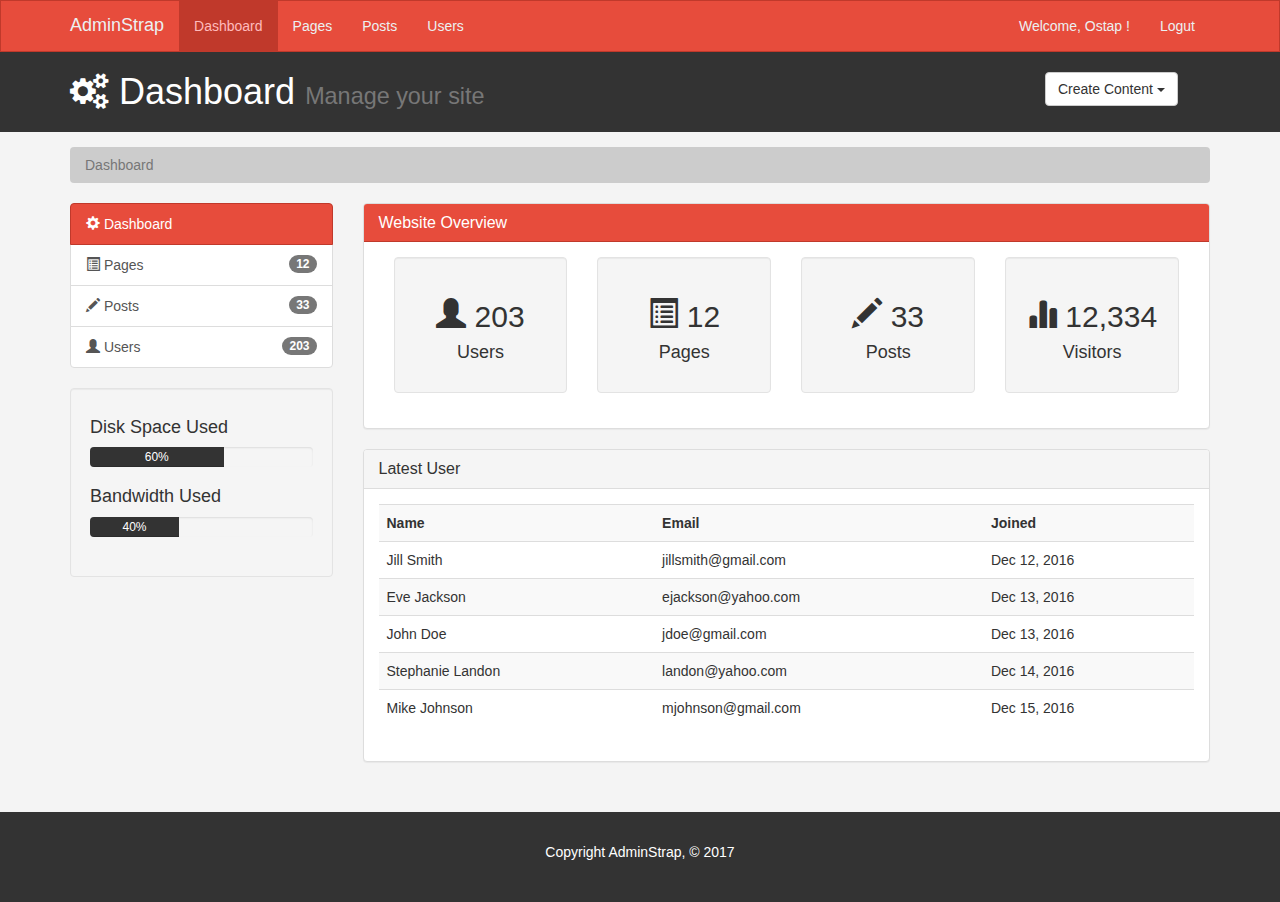
<file: index.html>
<!DOCTYPE html>
<html lang="en">

<head>
    <meta charset="UTF-8">
    <meta name="viewport" content="width=device-width, initial-scale=1.0">
    <meta http-equiv="X-UA-Compatible" content="ie=edge">
    <title>Admin Area | Dashboard</title>
    <link rel="stylesheet" href="https://maxcdn.bootstrapcdn.com/bootstrap/3.3.7/css/bootstrap.min.css" integrity="sha384-BVYiiSIFeK1dGmJRAkycuHAHRg32OmUcww7on3RYdg4Va+PmSTsz/K68vbdEjh4u" crossorigin="anonymous">
    <link rel="stylesheet" href="https://maxcdn.bootstrapcdn.com/font-awesome/4.7.0/css/font-awesome.min.css">
    <link rel="stylesheet" href="css/index.css">
</head>

<body>
    <nav class="navbar navbar-default">
        <div class="container">
            <div class="navbar-header">
                <button type="button" class="navbar-toggle collapsed" data-toggle="collapse" data-target="#navbar" aria-expanded="false" aria-controls="navbar">
              <span class="sr-only">Toggle navigation</span>
              <span class="icon-bar"></span>
              <span class="icon-bar"></span>
              <span class="icon-bar"></span>
            </button>
                <a class="navbar-brand" href="#">AdminStrap</a>
            </div>
            <div id="navbar" class="collapse navbar-collapse">
                <ul class="nav navbar-nav">
                    <li class="active"><a href="index.html">Dashboard</a></li>
                    <li><a href="pages.html">Pages</a></li>
                    <li><a href="posts.html">Posts</a></li>
                    <li><a href="users.html">Users</a></li>
                </ul>
                <ul class="nav navbar-nav navbar-right">
                    <li><a href="#">Welcome, Ostap !</a></li>
                    <li><a href="login.html">Logut</a></li>
                </ul>
            </div>
            <!--/.nav-collapse -->
        </div>
    </nav>

    <!-- Start HEADER -->
    <header id="header">
        <div class="container">
            <div class="row">
                <div class="col-md-10">
                    <h1><i class="fa fa-cogs" aria-hidden="true"></i> Dashboard <small>Manage your site</small></h1>
                </div>
                <div class="col-md-2">
                    <div class="dropdown create-content">
                        <button class="btn btn-default dropdown-toggle" type="button" id="dropdownMenu1" data-toggle="dropdown" aria-haspopup="true" aria-expanded="true">
                                  Create Content
                                  <span class="caret"></span>
                                </button>
                        <ul class="dropdown-menu" aria-labelledby="dropdownMenu1">
                            <li><a type="button" data-toggle="modal" data-target="#addPage">Add Page</a></li>
                            <li><a href="#">Add Post</a></li>
                            <li><a href="#">Add User</a></li>
                        </ul>
                    </div>

                </div>
            </div>
        </div>
    </header>
    <!-- End HEADER -->

    <!-- START BREADCRUMB -->
    <section id="breadcrumb">
        <div class="container">
            <ol class="breadcrumb">
                <li class="active">Dashboard</li>
            </ol>
        </div>
    </section>
    <!-- END BREADCRUMB -->

    <!-- START MAIN -->
    <section id="main">
        <div class="container">
            <div class="row">
                <div class="col-md-3">
                    <div class="list-group">
                        <a href="index.html" class="list-group-item active main-color-bg">
                            <span class="glyphicon glyphicon-cog" aria-hidden="true"></span> Dashboard
                        </a>
                        <a href="pages.html" class="list-group-item"><span class="glyphicon glyphicon-list-alt" aria-hidden="true"></span> Pages <span class="badge">12</span></a>
                        <a href="posts.html" class="list-group-item"><span class="glyphicon glyphicon-pencil" aria-hidden="true"></span> Posts <span class="badge">33</span></a>
                        <a href="users.html" class="list-group-item"><span class="glyphicon glyphicon-user" aria-hidden="true"></span> Users <span class="badge">203</span></a>
                    </div>

                    <div class="well">
                        <h4>Disk Space Used</h4>
                        <div class="progress">
                            <div class="progress-bar" role="progressbar" aria-valuenow="60" aria-valuemin="0" aria-valuemax="100" style="width: 60%;">
                                60%
                            </div>
                        </div>
                        <h4>Bandwidth Used </h4>
                        <div class="progress">
                            <div class="progress-bar" role="progressbar" aria-valuenow="40" aria-valuemin="0" aria-valuemax="100" style="width: 40%;">
                                40%
                            </div>
                        </div>
                    </div>
                </div>
                <div class="col-md-9">
                    <!-- Website Overview -->
                    <div class="panel panel-default">
                        <div class="panel-heading main-color-bg">
                            <h3 class="panel-title">Website Overview</h3>
                        </div>
                        <div class="panel-body">
                            <div class="col-md-3">
                                <div class="well dash-box">
                                    <h2><span class="glyphicon glyphicon-user" aria-hidden="true"></span> 203</h2>
                                    <h4>Users</h4>
                                </div>
                            </div>
                            <div class="col-md-3">
                                <div class="well dash-box">
                                    <h2><span class="glyphicon glyphicon-list-alt" aria-hidden="true"></span> 12</h2>
                                    <h4>Pages</h4>
                                </div>
                            </div>
                            <div class="col-md-3">
                                <div class="well dash-box">
                                    <h2><span class="glyphicon glyphicon-pencil" aria-hidden="true"></span> 33</h2>
                                    <h4>Posts</h4>
                                </div>
                            </div>
                            <div class="col-md-3">
                                <div class="well dash-box">
                                    <h2><span class="glyphicon glyphicon-stats" aria-hidden="true"></span> 12,334</h2>
                                    <h4>Visitors</h4>
                                </div>
                            </div>
                        </div>
                    </div>
                    <!-- Latest Users -->
                    <div class="panel panel-default">
                        <div class="panel-heading">
                            <h3 class="panel-title">Latest User</h3>
                        </div>
                        <div class="panel-body">
                            <table class="table table-striped table-hover">
                                <tr>
                                    <th>Name</th>
                                    <th>Email</th>
                                    <th>Joined</th>
                                </tr>
                                <tr>
                                    <td>Jill Smith</td>
                                    <td>jillsmith@gmail.com</td>
                                    <td>Dec 12, 2016</td>
                                </tr>
                                <tr>
                                    <td>Eve Jackson</td>
                                    <td>ejackson@yahoo.com</td>
                                    <td>Dec 13, 2016</td>
                                </tr>
                                <tr>
                                    <td>John Doe</td>
                                    <td>jdoe@gmail.com</td>
                                    <td>Dec 13, 2016</td>
                                </tr>
                                <tr>
                                    <td>Stephanie Landon</td>
                                    <td>landon@yahoo.com</td>
                                    <td>Dec 14, 2016</td>
                                </tr>
                                <tr>
                                    <td>Mike Johnson</td>
                                    <td>mjohnson@gmail.com</td>
                                    <td>Dec 15, 2016</td>
                                </tr>
                            </table>
                        </div>
                    </div>
                </div>
            </div>
        </div>
    </section>
    <!-- END MAIN -->

    <!-- FOOTER -->
    <footer id="footer">
        <p>Copyright AdminStrap, &copy; 2017</p>
    </footer>

    <!-- START MODALS -->
    <div class="modal fade" id="addPage" tabindex="-1" role="dialog" aria-labelledby="myModalLabel">
        <div class="modal-dialog" role="document">
            <div class="modal-content">
                <form>
                    <div class="modal-header">
                        <button type="button" class="close" data-dismiss="modal" aria-label="Close"><span aria-hidden="true">&times;</span></button>
                        <h4 class="modal-title" id="myModalLabel">Add Page</h4>
                    </div>
                    <div class="modal-body">
                        <div class="form-group">
                            <label>Page Title</label>
                            <input type="text" class="form-control" placeholder="Page Title">
                        </div>
                        <div class="form-group">
                            <label>Page Body</label>
                            <textarea name="editor1" class="form-control" placeholder="Page Body"></textarea>
                        </div>
                        <div class="checkbox">
                            <label>
                                      <input type="checkbox"> Published
                                    </label>
                        </div>
                        <div class="form-group">
                            <label>Meta Tags</label>
                            <input type="text" class="form-control" placeholder="Add Some Tags...">
                        </div>
                        <div class="form-group">
                            <label>Meta Description</label>
                            <input type="text" class="form-control" placeholder="Add Meta Description...">
                        </div>
                    </div>
                    <div class="modal-footer">
                        <button type="button" class="btn btn-default" data-dismiss="modal">Close</button>
                        <button type="submit" class="btn btn-primary">Save changes</button>
                    </div>
                </form>
            </div>
        </div>
    </div>
    <!-- END MODALS -->
    <script src="https://code.jquery.com/jquery-3.2.1.min.js" integrity="sha256-hwg4gsxgFZhOsEEamdOYGBf13FyQuiTwlAQgxVSNgt4=" crossorigin="anonymous"></script>
    <script src="https://maxcdn.bootstrapcdn.com/bootstrap/3.3.7/js/bootstrap.min.js" integrity="sha384-Tc5IQib027qvyjSMfHjOMaLkfuWVxZxUPnCJA7l2mCWNIpG9mGCD8wGNIcPD7Txa" crossorigin="anonymous"></script>
    <script src="https://cdn.ckeditor.com/4.7.2/standard/ckeditor.js"></script>
    <script>
        CKEDITOR.replace('editor1');
    </script>
</body>

</html>
</file>
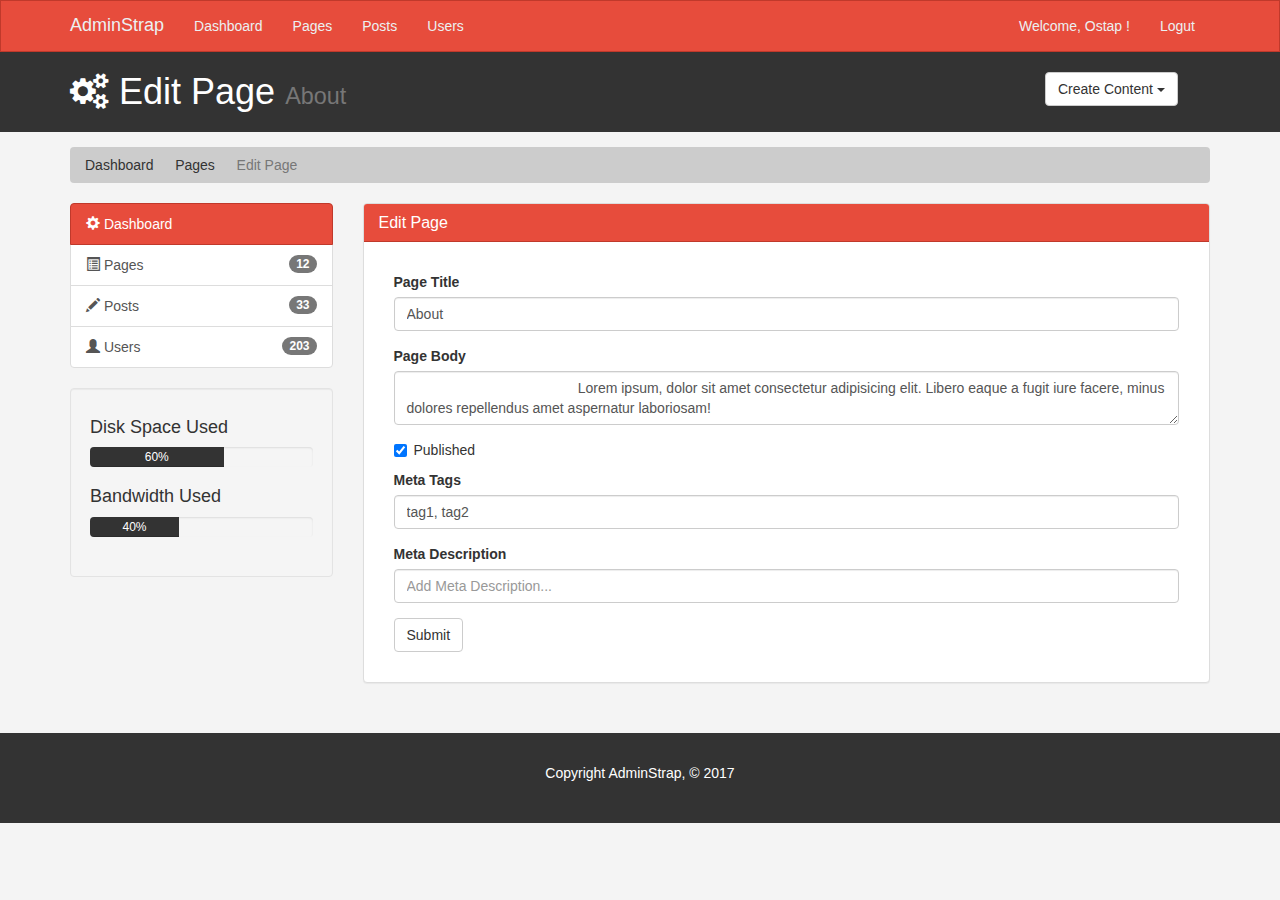
<file: edit.html>
<!DOCTYPE html>
<html lang="en">

<head>
    <meta charset="UTF-8">
    <meta name="viewport" content="width=device-width, initial-scale=1.0">
    <meta http-equiv="X-UA-Compatible" content="ie=edge">
    <title>Admin Area | Edit Page</title>
    <link rel="stylesheet" href="https://maxcdn.bootstrapcdn.com/bootstrap/3.3.7/css/bootstrap.min.css" integrity="sha384-BVYiiSIFeK1dGmJRAkycuHAHRg32OmUcww7on3RYdg4Va+PmSTsz/K68vbdEjh4u" crossorigin="anonymous">
    <link rel="stylesheet" href="https://maxcdn.bootstrapcdn.com/font-awesome/4.7.0/css/font-awesome.min.css">
    <link rel="stylesheet" href="css/index.css">
</head>

<body>
    <nav class="navbar navbar-default">
        <div class="container">
            <div class="navbar-header">
                <button type="button" class="navbar-toggle collapsed" data-toggle="collapse" data-target="#navbar" aria-expanded="false" aria-controls="navbar">
              <span class="sr-only">Toggle navigation</span>
              <span class="icon-bar"></span>
              <span class="icon-bar"></span>
              <span class="icon-bar"></span>
            </button>
                <a class="navbar-brand" href="#">AdminStrap</a>
            </div>
            <div id="navbar" class="collapse navbar-collapse">
                <ul class="nav navbar-nav">
                    <li><a href="index.html">Dashboard</a></li>
                    <li><a href="pages.html">Pages</a></li>
                    <li><a href="posts.html">Posts</a></li>
                    <li><a href="users.html">Users</a></li>
                </ul>
                <ul class="nav navbar-nav navbar-right">
                    <li><a href="#">Welcome, Ostap !</a></li>
                    <li><a href="login.html">Logut</a></li>
                </ul>
            </div>
            <!--/.nav-collapse -->
        </div>
    </nav>

    <!-- Start HEADER -->
    <header id="header">
        <div class="container">
            <div class="row">
                <div class="col-md-10">
                    <h1><i class="fa fa-cogs" aria-hidden="true"></i> Edit Page <small>About</small></h1>
                </div>
                <div class="col-md-2">
                    <div class="dropdown create-content">
                        <button class="btn btn-default dropdown-toggle" type="button" id="dropdownMenu1" data-toggle="dropdown" aria-haspopup="true" aria-expanded="true">
                                  Create Content
                                  <span class="caret"></span>
                                </button>
                        <ul class="dropdown-menu" aria-labelledby="dropdownMenu1">
                            <li><a type="button" data-toggle="modal" data-target="#addPage">Add Page</a></li>
                            <li><a href="#">Add Post</a></li>
                            <li><a href="#">Add User</a></li>
                        </ul>
                    </div>

                </div>
            </div>
        </div>
    </header>
    <!-- End HEADER -->

    <!-- START BREADCRUMB -->
    <section id="breadcrumb">
        <div class="container">
            <ol class="breadcrumb">
                <li><a href="index.html">Dashboard</a></li>
                <li><a href="pages.html">Pages</a></li>
                <li class="active">Edit Page</li>
            </ol>
        </div>
    </section>
    <!-- END BREADCRUMB -->

    <!-- START MAIN -->
    <section id="main">
        <div class="container">
            <div class="row">
                <div class="col-md-3">
                    <div class="list-group">
                        <a href="index.html" class="list-group-item active main-color-bg">
                            <span class="glyphicon glyphicon-cog" aria-hidden="true"></span> Dashboard
                        </a>
                        <a href="pages.html" class="list-group-item"><span class="glyphicon glyphicon-list-alt" aria-hidden="true"></span> Pages <span class="badge">12</span></a>
                        <a href="posts.html" class="list-group-item"><span class="glyphicon glyphicon-pencil" aria-hidden="true"></span> Posts <span class="badge">33</span></a>
                        <a href="users.html" class="list-group-item"><span class="glyphicon glyphicon-user" aria-hidden="true"></span> Users <span class="badge">203</span></a>
                    </div>

                    <div class="well">
                        <h4>Disk Space Used</h4>
                        <div class="progress">
                            <div class="progress-bar" role="progressbar" aria-valuenow="60" aria-valuemin="0" aria-valuemax="100" style="width: 60%;">
                                60%
                            </div>
                        </div>
                        <h4>Bandwidth Used </h4>
                        <div class="progress">
                            <div class="progress-bar" role="progressbar" aria-valuenow="40" aria-valuemin="0" aria-valuemax="100" style="width: 40%;">
                                40%
                            </div>
                        </div>
                    </div>
                </div>
                <div class="col-md-9">
                    <!-- Website Overview -->
                    <div class="panel panel-default">
                        <div class="panel-heading main-color-bg">
                            <h3 class="panel-title">Edit Page</h3>
                        </div>
                        <div class="panel-body">
                            <form action="">
                                <div class="modal-body">
                                    <div class="form-group">
                                        <label>Page Title</label>
                                        <input type="text" class="form-control" placeholder="Page Title" value="About">
                                    </div>
                                    <div class="form-group">
                                        <label>Page Body</label>
                                        <textarea name="editor1" class="form-control" placeholder="Page Body">
                                            Lorem ipsum, dolor sit amet consectetur adipisicing elit. Libero eaque a fugit iure facere, minus dolores repellendus amet aspernatur laboriosam!
                                        </textarea>
                                    </div>
                                    <div class="checkbox">
                                        <label>
                              <input type="checkbox" checked> Published
                            </label>
                                    </div>
                                    <div class="form-group">
                                        <label>Meta Tags</label>
                                        <input type="text" class="form-control" placeholder="Add Some Tags..." value="tag1, tag2">
                                    </div>
                                    <div class="form-group">
                                        <label>Meta Description</label>
                                        <input type="text" class="form-control" placeholder="Add Meta Description...">
                                    </div>
                                    <input type="submit" class="btn btn-default" value="Submit">
                            </form>
                            </div>
                        </div>

                    </div>
                </div>
            </div>
    </section>
    <!-- END MAIN -->

    <!-- FOOTER -->
    <footer id="footer">
        <p>Copyright AdminStrap, &copy; 2017</p>
    </footer>

    <!-- START MODALS -->
    <div class="modal fade" id="addPage" tabindex="-1" role="dialog" aria-labelledby="myModalLabel">
        <div class="modal-dialog" role="document">
            <div class="modal-content">
                <form>
                    <div class="modal-header">
                        <button type="button" class="close" data-dismiss="modal" aria-label="Close"><span aria-hidden="true">&times;</span></button>
                        <h4 class="modal-title" id="myModalLabel">Add Page</h4>
                    </div>
                    <div class="modal-body">
                        <div class="form-group">
                            <label>Page Title</label>
                            <input type="text" class="form-control" placeholder="Page Title">
                        </div>
                        <div class="form-group">
                            <label>Page Body</label>
                            <textarea name="editor1" class="form-control" placeholder="Page Body"></textarea>
                        </div>
                        <div class="checkbox">
                            <label>
                                      <input type="checkbox"> Published
                                    </label>
                        </div>
                        <div class="form-group">
                            <label>Meta Tags</label>
                            <input type="text" class="form-control" placeholder="Add Some Tags...">
                        </div>
                        <div class="form-group">
                            <label>Meta Description</label>
                            <input type="text" class="form-control" placeholder="Add Meta Description...">
                        </div>
                    </div>
                    <div class="modal-footer">
                        <button type="button" class="btn btn-default" data-dismiss="modal">Close</button>
                        <button type="submit" class="btn btn-primary">Save changes</button>
                    </div>
                </form>
            </div>
        </div>
    </div>
    <!-- END MODALS -->
    <script src="https://code.jquery.com/jquery-3.2.1.min.js" integrity="sha256-hwg4gsxgFZhOsEEamdOYGBf13FyQuiTwlAQgxVSNgt4=" crossorigin="anonymous"></script>
    <script src="https://maxcdn.bootstrapcdn.com/bootstrap/3.3.7/js/bootstrap.min.js" integrity="sha384-Tc5IQib027qvyjSMfHjOMaLkfuWVxZxUPnCJA7l2mCWNIpG9mGCD8wGNIcPD7Txa" crossorigin="anonymous"></script>
    <script src="https://cdn.ckeditor.com/4.7.2/standard/ckeditor.js"></script>
    <script>
        CKEDITOR.replace('editor1');
    </script>
</body>

</html>
</file>
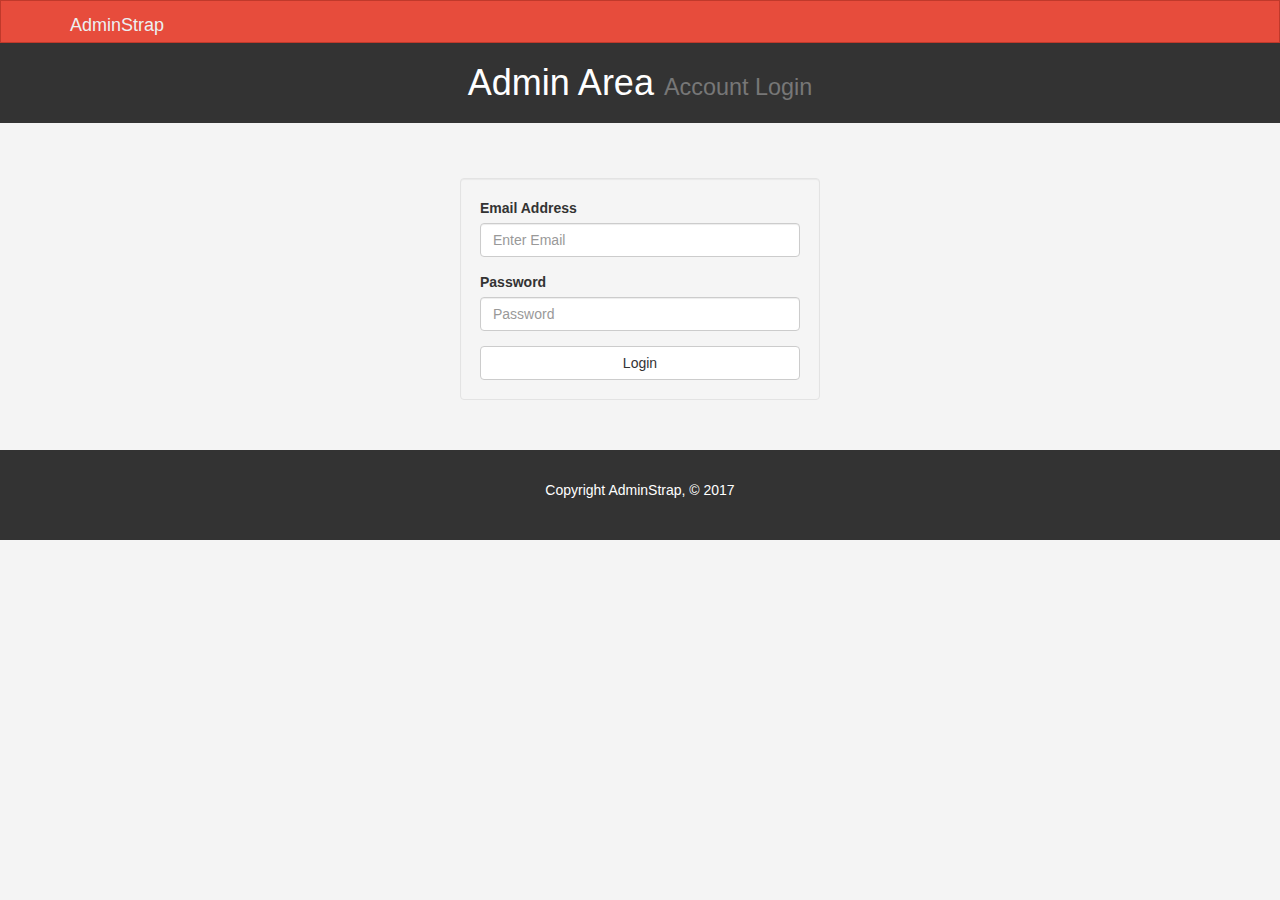
<file: login.html>
<!DOCTYPE html>
<html lang="en">

<head>
    <meta charset="UTF-8">
    <meta name="viewport" content="width=device-width, initial-scale=1.0">
    <meta http-equiv="X-UA-Compatible" content="ie=edge">
    <title>Admin Area | Account Login</title>
    <link rel="stylesheet" href="https://maxcdn.bootstrapcdn.com/bootstrap/3.3.7/css/bootstrap.min.css" integrity="sha384-BVYiiSIFeK1dGmJRAkycuHAHRg32OmUcww7on3RYdg4Va+PmSTsz/K68vbdEjh4u" crossorigin="anonymous">
    <link rel="stylesheet" href="https://maxcdn.bootstrapcdn.com/font-awesome/4.7.0/css/font-awesome.min.css">
    <link rel="stylesheet" href="css/index.css">
</head>

<body>
    <nav class="navbar navbar-default">
        <div class="container">
            <div class="navbar-header">
                <button type="button" class="navbar-toggle collapsed" data-toggle="collapse" data-target="#navbar" aria-expanded="false" aria-controls="navbar">
              <span class="sr-only">Toggle navigation</span>
              <span class="icon-bar"></span>
              <span class="icon-bar"></span>
              <span class="icon-bar"></span>
            </button>
                <a class="navbar-brand" href="#">AdminStrap</a>
            </div>
            <div id="navbar" class="collapse navbar-collapse">
            </div>
            <!--/.nav-collapse -->
        </div>
    </nav>

    <!-- Start HEADER -->
    <header id="header">
        <div class="container">
            <div class="row">
                <div class="col-md-12">
                    <h1 class="text-center">Admin Area <small>Account Login</small></h1>
                </div>

            </div>
        </div>
    </header>
    <!-- End HEADER -->


    <!-- START MAIN -->
    <section id="main">
        <div class="container">
            <div class="row">
                <div class="col-md-4 col-md-offset-4">
                    <form id="login" action="index.html" class="well">
                        <div class="form-group">
                            <label>Email Address</label>
                            <input type="text" class="form-control" placeholder="Enter Email">
                        </div>
                        <div class="form-group">
                            <label>Password</label>
                            <input type="password" class="form-control" placeholder="Password">
                        </div>
                        <button type="submit" class="btn btn-default btn-block">Login</button>
                    </form>
                </div>
            </div>
        </div>
    </section>
    <!-- END MAIN -->

    <!-- FOOTER -->
    <footer id="footer">
        <p>Copyright AdminStrap, &copy; 2017</p>
    </footer>


    <script src="https://code.jquery.com/jquery-3.2.1.min.js" integrity="sha256-hwg4gsxgFZhOsEEamdOYGBf13FyQuiTwlAQgxVSNgt4=" crossorigin="anonymous"></script>
    <script src="https://maxcdn.bootstrapcdn.com/bootstrap/3.3.7/js/bootstrap.min.js" integrity="sha384-Tc5IQib027qvyjSMfHjOMaLkfuWVxZxUPnCJA7l2mCWNIpG9mGCD8wGNIcPD7Txa" crossorigin="anonymous"></script>
    <script src="https://cdn.ckeditor.com/4.7.2/standard/ckeditor.js"></script>
    <script>
        CKEDITOR.replace('editor1');
    </script>
</body>

</html>
</file>
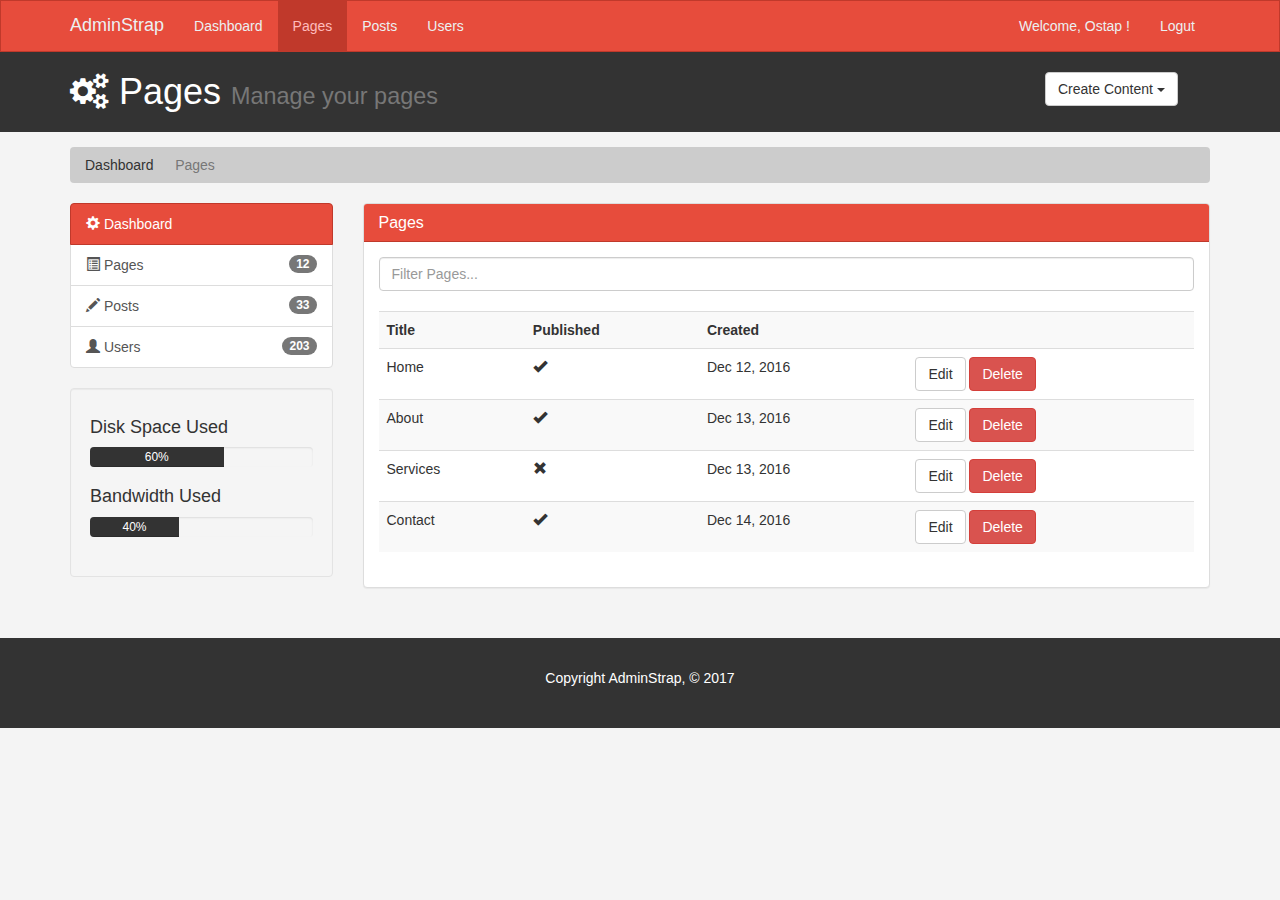
<file: pages.html>
<!DOCTYPE html>
<html lang="en">

<head>
    <meta charset="UTF-8">
    <meta name="viewport" content="width=device-width, initial-scale=1.0">
    <meta http-equiv="X-UA-Compatible" content="ie=edge">
    <title>Admin Area | Pages</title>
    <link rel="stylesheet" href="https://maxcdn.bootstrapcdn.com/bootstrap/3.3.7/css/bootstrap.min.css" integrity="sha384-BVYiiSIFeK1dGmJRAkycuHAHRg32OmUcww7on3RYdg4Va+PmSTsz/K68vbdEjh4u" crossorigin="anonymous">
    <link rel="stylesheet" href="https://maxcdn.bootstrapcdn.com/font-awesome/4.7.0/css/font-awesome.min.css">
    <link rel="stylesheet" href="css/index.css">
</head>

<body>
    <nav class="navbar navbar-default">
        <div class="container">
            <div class="navbar-header">
                <button type="button" class="navbar-toggle collapsed" data-toggle="collapse" data-target="#navbar" aria-expanded="false" aria-controls="navbar">
              <span class="sr-only">Toggle navigation</span>
              <span class="icon-bar"></span>
              <span class="icon-bar"></span>
              <span class="icon-bar"></span>
            </button>
                <a class="navbar-brand" href="#">AdminStrap</a>
            </div>
            <div id="navbar" class="collapse navbar-collapse">
                <ul class="nav navbar-nav">
                    <li><a href="index.html">Dashboard</a></li>
                    <li class="active"><a href="pages.html">Pages</a></li>
                    <li><a href="posts.html">Posts</a></li>
                    <li><a href="users.html">Users</a></li>
                </ul>
                <ul class="nav navbar-nav navbar-right">
                    <li><a href="#">Welcome, Ostap !</a></li>
                    <li><a href="login.html">Logut</a></li>
                </ul>
            </div>
            <!--/.nav-collapse -->
        </div>
    </nav>

    <!-- Start HEADER -->
    <header id="header">
        <div class="container">
            <div class="row">
                <div class="col-md-10">
                    <h1><i class="fa fa-cogs" aria-hidden="true"></i> Pages <small>Manage your pages</small></h1>
                </div>
                <div class="col-md-2">
                    <div class="dropdown create-content">
                        <button class="btn btn-default dropdown-toggle" type="button" id="dropdownMenu1" data-toggle="dropdown" aria-haspopup="true" aria-expanded="true">
                                  Create Content
                                  <span class="caret"></span>
                                </button>
                        <ul class="dropdown-menu" aria-labelledby="dropdownMenu1">
                            <li><a type="button" data-toggle="modal" data-target="#addPage">Add Page</a></li>
                            <li><a href="#">Add Post</a></li>
                            <li><a href="#">Add User</a></li>
                        </ul>
                    </div>

                </div>
            </div>
        </div>
    </header>
    <!-- End HEADER -->

    <!-- START BREADCRUMB -->
    <section id="breadcrumb">
        <div class="container">
            <ol class="breadcrumb">
                <li><a href="index.html">Dashboard</a></li>
                <li class="active">Pages</li>
            </ol>
        </div>
    </section>
    <!-- END BREADCRUMB -->

    <!-- START MAIN -->
    <section id="main">
        <div class="container">
            <div class="row">
                <div class="col-md-3">
                    <div class="list-group">
                        <a href="index.html" class="list-group-item active main-color-bg">
                            <span class="glyphicon glyphicon-cog" aria-hidden="true"></span> Dashboard
                        </a>
                        <a href="pages.html" class="list-group-item"><span class="glyphicon glyphicon-list-alt" aria-hidden="true"></span> Pages <span class="badge">12</span></a>
                        <a href="posts.html" class="list-group-item"><span class="glyphicon glyphicon-pencil" aria-hidden="true"></span> Posts <span class="badge">33</span></a>
                        <a href="users.html" class="list-group-item"><span class="glyphicon glyphicon-user" aria-hidden="true"></span> Users <span class="badge">203</span></a>
                    </div>

                    <div class="well">
                        <h4>Disk Space Used</h4>
                        <div class="progress">
                            <div class="progress-bar" role="progressbar" aria-valuenow="60" aria-valuemin="0" aria-valuemax="100" style="width: 60%;">
                                60%
                            </div>
                        </div>
                        <h4>Bandwidth Used </h4>
                        <div class="progress">
                            <div class="progress-bar" role="progressbar" aria-valuenow="40" aria-valuemin="0" aria-valuemax="100" style="width: 40%;">
                                40%
                            </div>
                        </div>
                    </div>
                </div>
                <div class="col-md-9">
                    <!-- Website Overview -->
                    <div class="panel panel-default">
                        <div class="panel-heading main-color-bg">
                            <h3 class="panel-title">Pages</h3>
                        </div>
                        <div class="panel-body">
                            <div class="row">
                                <div class="col-md-12">
                                    <input class="form-control" type="text" placeholder="Filter Pages...">
                                </div>
                            </div>
                            <br>
                            <table class="table table-striped table-hover">
                                <tr>
                                    <th>Title</th>
                                    <th>Published</th>
                                    <th>Created</th>
                                    <th></th>
                                </tr>
                                <tr>
                                    <td>Home</td>
                                    <td><span class="glyphicon glyphicon-ok" aria-hidden="true"></span></td>
                                    <td>Dec 12, 2016</td>
                                    <td><a class="btn btn-default" href="edit.html">Edit</a> <a class="btn btn-danger" href="#">Delete</a></td>
                                </tr>
                                <tr>
                                    <td>About</td>
                                    <td><span class="glyphicon glyphicon-ok" aria-hidden="true"></span></td>
                                    <td>Dec 13, 2016</td>
                                    <td><a class="btn btn-default" href="edit.html">Edit</a> <a class="btn btn-danger" href="#">Delete</a></td>
                                </tr>
                                <tr>
                                    <td>Services</td>
                                    <td><span class="glyphicon glyphicon-remove" aria-hidden="true"></span></td>
                                    <td>Dec 13, 2016</td>
                                    <td><a class="btn btn-default" href="edit.html">Edit</a> <a class="btn btn-danger" href="#">Delete</a></td>
                                </tr>
                                <tr>
                                    <td>Contact</td>
                                    <td><span class="glyphicon glyphicon-ok" aria-hidden="true"></span></td>
                                    <td>Dec 14, 2016</td>
                                    <td><a class="btn btn-default" href="edit.html">Edit</a> <a class="btn btn-danger" href="#">Delete</a></td>
                                </tr>
                            </table>
                        </div>
                    </div>

                </div>
            </div>
        </div>
    </section>
    <!-- END MAIN -->

    <!-- FOOTER -->
    <footer id="footer">
        <p>Copyright AdminStrap, &copy; 2017</p>
    </footer>

    <!-- START MODALS -->
    <div class="modal fade" id="addPage" tabindex="-1" role="dialog" aria-labelledby="myModalLabel">
        <div class="modal-dialog" role="document">
            <div class="modal-content">
                <form>
                    <div class="modal-header">
                        <button type="button" class="close" data-dismiss="modal" aria-label="Close"><span aria-hidden="true">&times;</span></button>
                        <h4 class="modal-title" id="myModalLabel">Add Page</h4>
                    </div>
                    <div class="modal-body">
                        <div class="form-group">
                            <label>Page Title</label>
                            <input type="text" class="form-control" placeholder="Page Title">
                        </div>
                        <div class="form-group">
                            <label>Page Body</label>
                            <textarea name="editor1" class="form-control" placeholder="Page Body"></textarea>
                        </div>
                        <div class="checkbox">
                            <label>
                                      <input type="checkbox"> Published
                                    </label>
                        </div>
                        <div class="form-group">
                            <label>Meta Tags</label>
                            <input type="text" class="form-control" placeholder="Add Some Tags...">
                        </div>
                        <div class="form-group">
                            <label>Meta Description</label>
                            <input type="text" class="form-control" placeholder="Add Meta Description...">
                        </div>
                    </div>
                    <div class="modal-footer">
                        <button type="button" class="btn btn-default" data-dismiss="modal">Close</button>
                        <button type="submit" class="btn btn-primary">Save changes</button>
                    </div>
                </form>
            </div>
        </div>
    </div>
    <!-- END MODALS -->
    <script src="https://code.jquery.com/jquery-3.2.1.min.js" integrity="sha256-hwg4gsxgFZhOsEEamdOYGBf13FyQuiTwlAQgxVSNgt4=" crossorigin="anonymous"></script>
    <script src="https://maxcdn.bootstrapcdn.com/bootstrap/3.3.7/js/bootstrap.min.js" integrity="sha384-Tc5IQib027qvyjSMfHjOMaLkfuWVxZxUPnCJA7l2mCWNIpG9mGCD8wGNIcPD7Txa" crossorigin="anonymous"></script>
    <script src="https://cdn.ckeditor.com/4.7.2/standard/ckeditor.js"></script>
    <script>
        CKEDITOR.replace('editor1');
    </script>
</body>

</html>
</file>
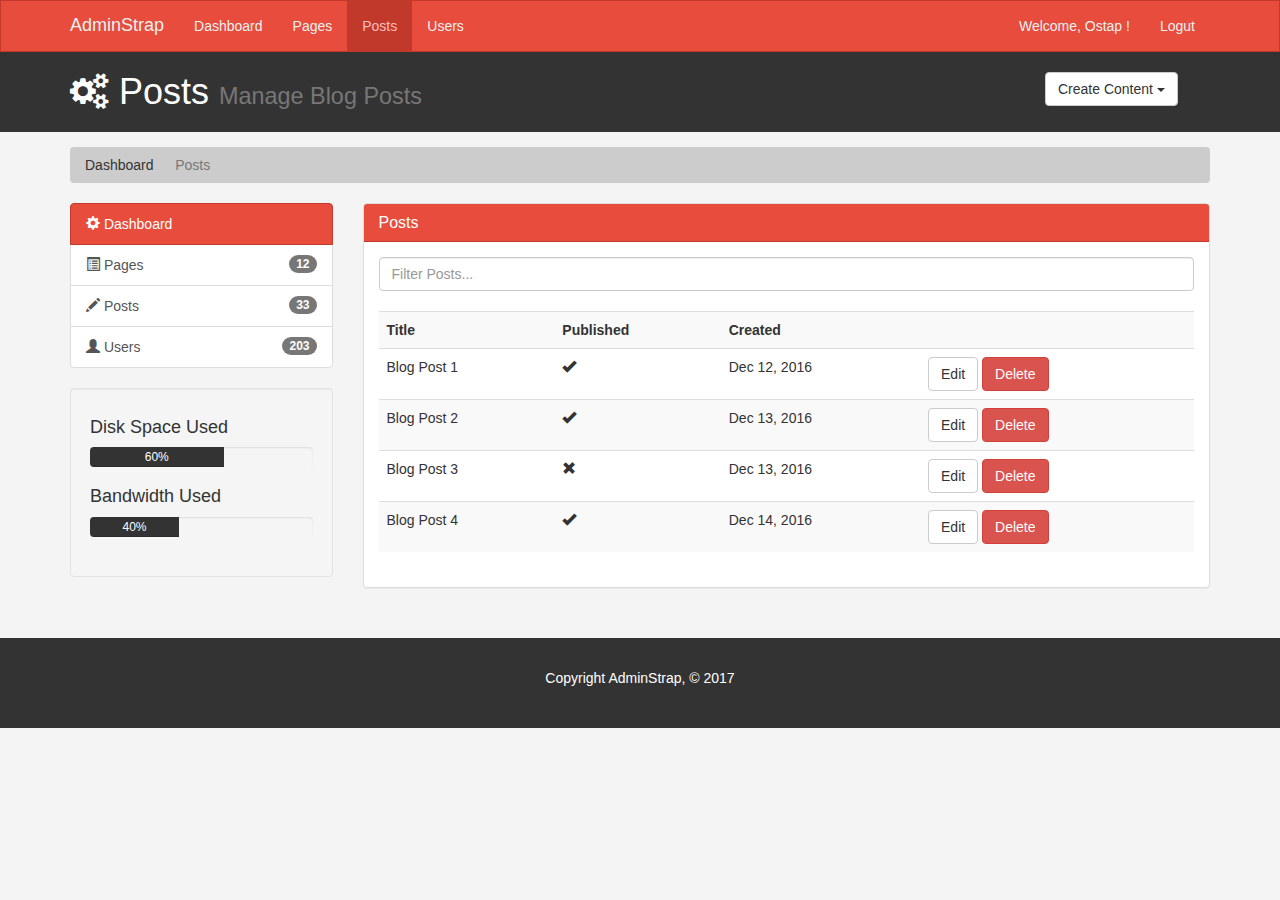
<file: posts.html>
<!DOCTYPE html>
<html lang="en">

<head>
    <meta charset="UTF-8">
    <meta name="viewport" content="width=device-width, initial-scale=1.0">
    <meta http-equiv="X-UA-Compatible" content="ie=edge">
    <title>Admin Area | Posts</title>
    <link rel="stylesheet" href="https://maxcdn.bootstrapcdn.com/bootstrap/3.3.7/css/bootstrap.min.css" integrity="sha384-BVYiiSIFeK1dGmJRAkycuHAHRg32OmUcww7on3RYdg4Va+PmSTsz/K68vbdEjh4u" crossorigin="anonymous">
    <link rel="stylesheet" href="https://maxcdn.bootstrapcdn.com/font-awesome/4.7.0/css/font-awesome.min.css">
    <link rel="stylesheet" href="css/index.css">
</head>

<body>
    <nav class="navbar navbar-default">
        <div class="container">
            <div class="navbar-header">
                <button type="button" class="navbar-toggle collapsed" data-toggle="collapse" data-target="#navbar" aria-expanded="false" aria-controls="navbar">
              <span class="sr-only">Toggle navigation</span>
              <span class="icon-bar"></span>
              <span class="icon-bar"></span>
              <span class="icon-bar"></span>
            </button>
                <a class="navbar-brand" href="#">AdminStrap</a>
            </div>
            <div id="navbar" class="collapse navbar-collapse">
                <ul class="nav navbar-nav">
                    <li><a href="index.html">Dashboard</a></li>
                    <li><a href="pages.html">Pages</a></li>
                    <li class="active"><a href="posts.html">Posts</a></li>
                    <li><a href="users.html">Users</a></li>
                </ul>
                <ul class="nav navbar-nav navbar-right">
                    <li><a href="#">Welcome, Ostap !</a></li>
                    <li><a href="login.html">Logut</a></li>
                </ul>
            </div>
            <!--/.nav-collapse -->
        </div>
    </nav>

    <!-- Start HEADER -->
    <header id="header">
        <div class="container">
            <div class="row">
                <div class="col-md-10">
                    <h1><i class="fa fa-cogs" aria-hidden="true"></i> Posts <small>Manage Blog Posts</small></h1>
                </div>
                <div class="col-md-2">
                    <div class="dropdown create-content">
                        <button class="btn btn-default dropdown-toggle" type="button" id="dropdownMenu1" data-toggle="dropdown" aria-haspopup="true" aria-expanded="true">
                                  Create Content
                                  <span class="caret"></span>
                                </button>
                        <ul class="dropdown-menu" aria-labelledby="dropdownMenu1">
                            <li><a type="button" data-toggle="modal" data-target="#addPage">Add Page</a></li>
                            <li><a href="#">Add Post</a></li>
                            <li><a href="#">Add User</a></li>
                        </ul>
                    </div>

                </div>
            </div>
        </div>
    </header>
    <!-- End HEADER -->

    <!-- START BREADCRUMB -->
    <section id="breadcrumb">
        <div class="container">
            <ol class="breadcrumb">
                <li><a href="index.html">Dashboard</a></li>
                <li class="active">Posts</li>
            </ol>
        </div>
    </section>
    <!-- END BREADCRUMB -->

    <!-- START MAIN -->
    <section id="main">
        <div class="container">
            <div class="row">
                <div class="col-md-3">
                    <div class="list-group">
                        <a href="index.html" class="list-group-item active main-color-bg">
                            <span class="glyphicon glyphicon-cog" aria-hidden="true"></span> Dashboard
                        </a>
                        <a href="pages.html" class="list-group-item"><span class="glyphicon glyphicon-list-alt" aria-hidden="true"></span> Pages <span class="badge">12</span></a>
                        <a href="posts.html" class="list-group-item"><span class="glyphicon glyphicon-pencil" aria-hidden="true"></span> Posts <span class="badge">33</span></a>
                        <a href="users.html" class="list-group-item"><span class="glyphicon glyphicon-user" aria-hidden="true"></span> Users <span class="badge">203</span></a>
                    </div>

                    <div class="well">
                        <h4>Disk Space Used</h4>
                        <div class="progress">
                            <div class="progress-bar" role="progressbar" aria-valuenow="60" aria-valuemin="0" aria-valuemax="100" style="width: 60%;">
                                60%
                            </div>
                        </div>
                        <h4>Bandwidth Used </h4>
                        <div class="progress">
                            <div class="progress-bar" role="progressbar" aria-valuenow="40" aria-valuemin="0" aria-valuemax="100" style="width: 40%;">
                                40%
                            </div>
                        </div>
                    </div>
                </div>
                <div class="col-md-9">
                    <!-- Website Overview -->
                    <div class="panel panel-default">
                        <div class="panel-heading main-color-bg">
                            <h3 class="panel-title">Posts</h3>
                        </div>
                        <div class="panel-body">
                            <div class="row">
                                <div class="col-md-12">
                                    <input class="form-control" type="text" placeholder="Filter Posts...">
                                </div>
                            </div>
                            <br>
                            <table class="table table-striped table-hover">
                                <tr>
                                    <th>Title</th>
                                    <th>Published</th>
                                    <th>Created</th>
                                    <th></th>
                                </tr>
                                <tr>
                                    <td>Blog Post 1</td>
                                    <td><span class="glyphicon glyphicon-ok" aria-hidden="true"></span></td>
                                    <td>Dec 12, 2016</td>
                                    <td><a class="btn btn-default" href="edit.html">Edit</a> <a class="btn btn-danger" href="#">Delete</a></td>
                                </tr>
                                <tr>
                                    <td>Blog Post 2</td>
                                    <td><span class="glyphicon glyphicon-ok" aria-hidden="true"></span></td>
                                    <td>Dec 13, 2016</td>
                                    <td><a class="btn btn-default" href="edit.html">Edit</a> <a class="btn btn-danger" href="#">Delete</a></td>
                                </tr>
                                <tr>
                                    <td>Blog Post 3</td>
                                    <td><span class="glyphicon glyphicon-remove" aria-hidden="true"></span></td>
                                    <td>Dec 13, 2016</td>
                                    <td><a class="btn btn-default" href="edit.html">Edit</a> <a class="btn btn-danger" href="#">Delete</a></td>
                                </tr>
                                <tr>
                                    <td>Blog Post 4</td>
                                    <td><span class="glyphicon glyphicon-ok" aria-hidden="true"></span></td>
                                    <td>Dec 14, 2016</td>
                                    <td><a class="btn btn-default" href="edit.html">Edit</a> <a class="btn btn-danger" href="#">Delete</a></td>
                                </tr>
                            </table>
                        </div>
                    </div>

                </div>
            </div>
        </div>
    </section>
    <!-- END MAIN -->

    <!-- FOOTER -->
    <footer id="footer">
        <p>Copyright AdminStrap, &copy; 2017</p>
    </footer>

    <!-- START MODALS -->
    <div class="modal fade" id="addPage" tabindex="-1" role="dialog" aria-labelledby="myModalLabel">
        <div class="modal-dialog" role="document">
            <div class="modal-content">
                <form>
                    <div class="modal-header">
                        <button type="button" class="close" data-dismiss="modal" aria-label="Close"><span aria-hidden="true">&times;</span></button>
                        <h4 class="modal-title" id="myModalLabel">Add Page</h4>
                    </div>
                    <div class="modal-body">
                        <div class="form-group">
                            <label>Page Title</label>
                            <input type="text" class="form-control" placeholder="Page Title">
                        </div>
                        <div class="form-group">
                            <label>Page Body</label>
                            <textarea name="editor1" class="form-control" placeholder="Page Body"></textarea>
                        </div>
                        <div class="checkbox">
                            <label>
                                      <input type="checkbox"> Published
                                    </label>
                        </div>
                        <div class="form-group">
                            <label>Meta Tags</label>
                            <input type="text" class="form-control" placeholder="Add Some Tags...">
                        </div>
                        <div class="form-group">
                            <label>Meta Description</label>
                            <input type="text" class="form-control" placeholder="Add Meta Description...">
                        </div>
                    </div>
                    <div class="modal-footer">
                        <button type="button" class="btn btn-default" data-dismiss="modal">Close</button>
                        <button type="submit" class="btn btn-primary">Save changes</button>
                    </div>
                </form>
            </div>
        </div>
    </div>
    <!-- END MODALS -->
    <script src="https://code.jquery.com/jquery-3.2.1.min.js" integrity="sha256-hwg4gsxgFZhOsEEamdOYGBf13FyQuiTwlAQgxVSNgt4=" crossorigin="anonymous"></script>
    <script src="https://maxcdn.bootstrapcdn.com/bootstrap/3.3.7/js/bootstrap.min.js" integrity="sha384-Tc5IQib027qvyjSMfHjOMaLkfuWVxZxUPnCJA7l2mCWNIpG9mGCD8wGNIcPD7Txa" crossorigin="anonymous"></script>
    <script src="https://cdn.ckeditor.com/4.7.2/standard/ckeditor.js"></script>
    <script>
        CKEDITOR.replace('editor1');
    </script>
</body>

</html>
</file>
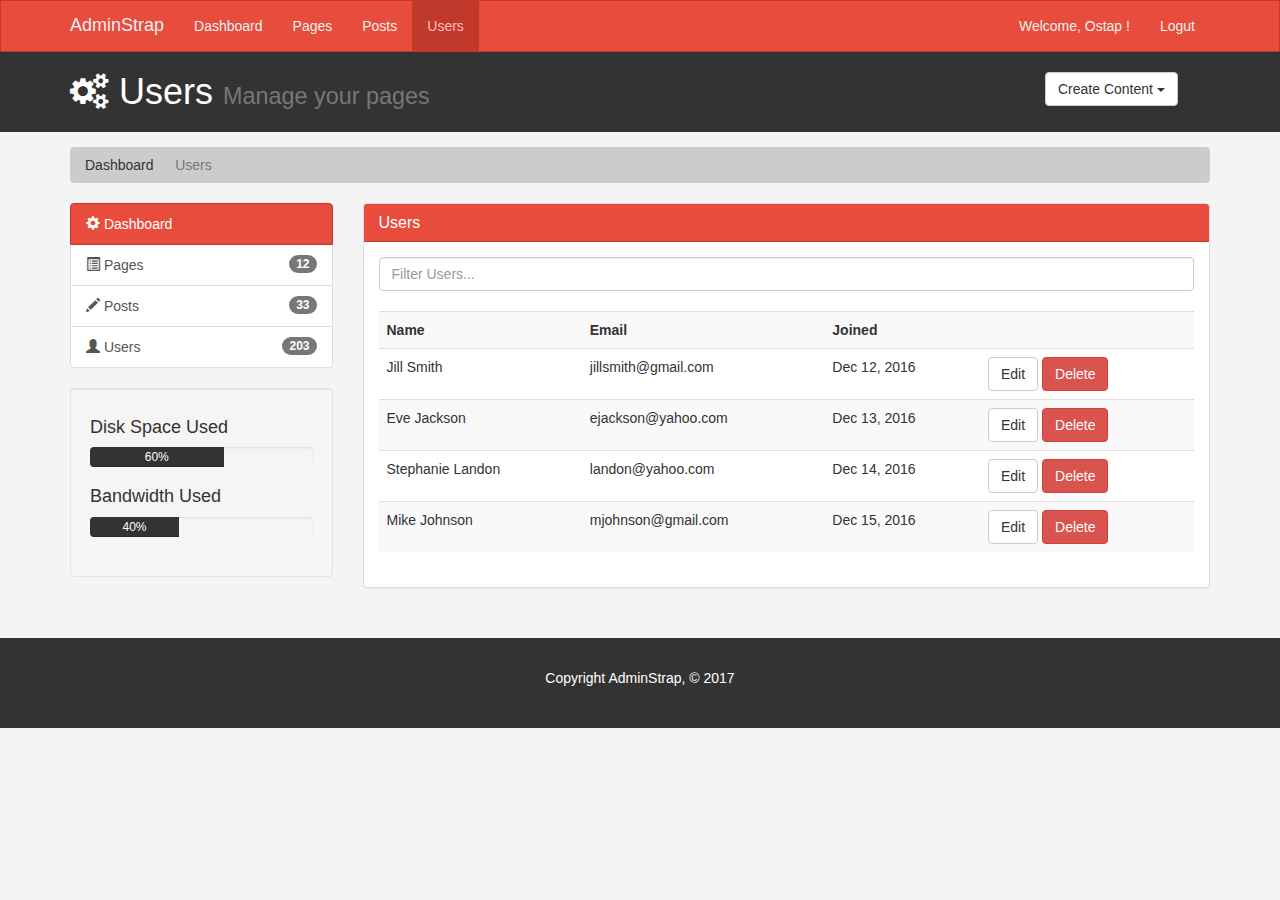
<file: users.html>
<!DOCTYPE html>
<html lang="en">

<head>
    <meta charset="UTF-8">
    <meta name="viewport" content="width=device-width, initial-scale=1.0">
    <meta http-equiv="X-UA-Compatible" content="ie=edge">
    <title>Admin Area | Users</title>
    <link rel="stylesheet" href="https://maxcdn.bootstrapcdn.com/bootstrap/3.3.7/css/bootstrap.min.css" integrity="sha384-BVYiiSIFeK1dGmJRAkycuHAHRg32OmUcww7on3RYdg4Va+PmSTsz/K68vbdEjh4u" crossorigin="anonymous">
    <link rel="stylesheet" href="https://maxcdn.bootstrapcdn.com/font-awesome/4.7.0/css/font-awesome.min.css">
    <link rel="stylesheet" href="css/index.css">
</head>

<body>
    <nav class="navbar navbar-default">
        <div class="container">
            <div class="navbar-header">
                <button type="button" class="navbar-toggle collapsed" data-toggle="collapse" data-target="#navbar" aria-expanded="false" aria-controls="navbar">
              <span class="sr-only">Toggle navigation</span>
              <span class="icon-bar"></span>
              <span class="icon-bar"></span>
              <span class="icon-bar"></span>
            </button>
                <a class="navbar-brand" href="#">AdminStrap</a>
            </div>
            <div id="navbar" class="collapse navbar-collapse">
                <ul class="nav navbar-nav">
                    <li><a href="index.html">Dashboard</a></li>
                    <li><a href="pages.html">Pages</a></li>
                    <li><a href="posts.html">Posts</a></li>
                    <li class="active"><a href="users.html">Users</a></li>
                </ul>
                <ul class="nav navbar-nav navbar-right">
                    <li><a href="#">Welcome, Ostap !</a></li>
                    <li><a href="login.html">Logut</a></li>
                </ul>
            </div>
            <!--/.nav-collapse -->
        </div>
    </nav>

    <!-- Start HEADER -->
    <header id="header">
        <div class="container">
            <div class="row">
                <div class="col-md-10">
                    <h1><i class="fa fa-cogs" aria-hidden="true"></i> Users <small>Manage your pages</small></h1>
                </div>
                <div class="col-md-2">
                    <div class="dropdown create-content">
                        <button class="btn btn-default dropdown-toggle" type="button" id="dropdownMenu1" data-toggle="dropdown" aria-haspopup="true" aria-expanded="true">
                                  Create Content
                                  <span class="caret"></span>
                                </button>
                        <ul class="dropdown-menu" aria-labelledby="dropdownMenu1">
                            <li><a type="button" data-toggle="modal" data-target="#addPage">Add Page</a></li>
                            <li><a href="#">Add Post</a></li>
                            <li><a href="#">Add User</a></li>
                        </ul>
                    </div>

                </div>
            </div>
        </div>
    </header>
    <!-- End HEADER -->

    <!-- START BREADCRUMB -->
    <section id="breadcrumb">
        <div class="container">
            <ol class="breadcrumb">
                <li><a href="index.html">Dashboard</a></li>
                <li class="active">Users</li>
            </ol>
        </div>
    </section>
    <!-- END BREADCRUMB -->

    <!-- START MAIN -->
    <section id="main">
        <div class="container">
            <div class="row">
                <div class="col-md-3">
                    <div class="list-group">
                        <a href="index.html" class="list-group-item active main-color-bg">
                            <span class="glyphicon glyphicon-cog" aria-hidden="true"></span> Dashboard
                        </a>
                        <a href="pages.html" class="list-group-item"><span class="glyphicon glyphicon-list-alt" aria-hidden="true"></span> Pages <span class="badge">12</span></a>
                        <a href="posts.html" class="list-group-item"><span class="glyphicon glyphicon-pencil" aria-hidden="true"></span> Posts <span class="badge">33</span></a>
                        <a href="users.html" class="list-group-item"><span class="glyphicon glyphicon-user" aria-hidden="true"></span> Users <span class="badge">203</span></a>
                    </div>

                    <div class="well">
                        <h4>Disk Space Used</h4>
                        <div class="progress">
                            <div class="progress-bar" role="progressbar" aria-valuenow="60" aria-valuemin="0" aria-valuemax="100" style="width: 60%;">
                                60%
                            </div>
                        </div>
                        <h4>Bandwidth Used </h4>
                        <div class="progress">
                            <div class="progress-bar" role="progressbar" aria-valuenow="40" aria-valuemin="0" aria-valuemax="100" style="width: 40%;">
                                40%
                            </div>
                        </div>
                    </div>
                </div>
                <div class="col-md-9">
                    <!-- Website Overview -->
                    <div class="panel panel-default">
                        <div class="panel-heading main-color-bg">
                            <h3 class="panel-title">Users</h3>
                        </div>
                        <div class="panel-body">
                            <div class="row">
                                <div class="col-md-12">
                                    <input class="form-control" type="text" placeholder="Filter Users...">
                                </div>
                            </div>
                            <br>
                            <table class="table table-striped table-hover">
                                <tr>
                                    <th>Name</th>
                                    <th>Email</th>
                                    <th>Joined</th>
                                    <th></th>
                                </tr>
                                <tr>
                                    <td>Jill Smith</td>
                                    <td>jillsmith@gmail.com</td>
                                    <td>Dec 12, 2016</td>
                                    <td><a class="btn btn-default" href="edit.html">Edit</a> <a class="btn btn-danger" href="#">Delete</a></td>
                                </tr>
                                <tr>
                                    <td>Eve Jackson</td>
                                    <td>ejackson@yahoo.com</td>
                                    <td>Dec 13, 2016</td>
                                    <td><a class="btn btn-default" href="edit.html">Edit</a> <a class="btn btn-danger" href="#">Delete</a></td>
                                </tr>
                                <tr>
                                    <td>Stephanie Landon</td>
                                    <td>landon@yahoo.com</td>
                                    <td>Dec 14, 2016</td>
                                    <td><a class="btn btn-default" href="edit.html">Edit</a> <a class="btn btn-danger" href="#">Delete</a></td>
                                </tr>
                                <tr>
                                    <td>Mike Johnson</td>
                                    <td>mjohnson@gmail.com</td>
                                    <td>Dec 15, 2016</td>
                                    <td><a class="btn btn-default" href="edit.html">Edit</a> <a class="btn btn-danger" href="#">Delete</a></td>
                                </tr>
                            </table>
                        </div>
                    </div>

                </div>
            </div>
        </div>
    </section>
    <!-- END MAIN -->

    <!-- FOOTER -->
    <footer id="footer">
        <p>Copyright AdminStrap, &copy; 2017</p>
    </footer>

    <!-- START MODALS -->
    <div class="modal fade" id="addPage" tabindex="-1" role="dialog" aria-labelledby="myModalLabel">
        <div class="modal-dialog" role="document">
            <div class="modal-content">
                <form>
                    <div class="modal-header">
                        <button type="button" class="close" data-dismiss="modal" aria-label="Close"><span aria-hidden="true">&times;</span></button>
                        <h4 class="modal-title" id="myModalLabel">Add Page</h4>
                    </div>
                    <div class="modal-body">
                        <div class="form-group">
                            <label>Page Title</label>
                            <input type="text" class="form-control" placeholder="Page Title">
                        </div>
                        <div class="form-group">
                            <label>Page Body</label>
                            <textarea name="editor1" class="form-control" placeholder="Page Body"></textarea>
                        </div>
                        <div class="checkbox">
                            <label>
                                      <input type="checkbox"> Published
                                    </label>
                        </div>
                        <div class="form-group">
                            <label>Meta Tags</label>
                            <input type="text" class="form-control" placeholder="Add Some Tags...">
                        </div>
                        <div class="form-group">
                            <label>Meta Description</label>
                            <input type="text" class="form-control" placeholder="Add Meta Description...">
                        </div>
                    </div>
                    <div class="modal-footer">
                        <button type="button" class="btn btn-default" data-dismiss="modal">Close</button>
                        <button type="submit" class="btn btn-primary">Save changes</button>
                    </div>
                </form>
            </div>
        </div>
    </div>
    <!-- END MODALS -->
    <script src="https://code.jquery.com/jquery-3.2.1.min.js" integrity="sha256-hwg4gsxgFZhOsEEamdOYGBf13FyQuiTwlAQgxVSNgt4=" crossorigin="anonymous"></script>
    <script src="https://maxcdn.bootstrapcdn.com/bootstrap/3.3.7/js/bootstrap.min.js" integrity="sha384-Tc5IQib027qvyjSMfHjOMaLkfuWVxZxUPnCJA7l2mCWNIpG9mGCD8wGNIcPD7Txa" crossorigin="anonymous"></script>
    <script src="https://cdn.ckeditor.com/4.7.2/standard/ckeditor.js"></script>
    <script>
        CKEDITOR.replace('editor1');
    </script>
</body>

</html>
</file>
<file: css/index.css>
.navbar {
  min-height: 33px !important;
  margin-bottom: 0;
  border-radius: 0; }

.navbar > li > a,
.navbar-brand {
  padding-top: 6px !important;
  padding-bottom: 0 !important;
  height: 33px; }

.navbar-brand {
  margin-top: 8px; }

.navbar-default {
  background-color: #e74c3c;
  border-color: #c0392b; }
  .navbar-default .navbar-brand {
    color: #ecf0f1; }
    .navbar-default .navbar-brand:hover, .navbar-default .navbar-brand:focus {
      color: #ffbbbc; }
  .navbar-default .navbar-text {
    color: #ecf0f1; }
  .navbar-default .navbar-nav > li > a {
    color: #ecf0f1; }
    .navbar-default .navbar-nav > li > a:hover, .navbar-default .navbar-nav > li > a:focus {
      color: #ffbbbc; }
  .navbar-default .navbar-nav > .active > a,
  .navbar-default .navbar-nav > .active > a:hover,
  .navbar-default .navbar-nav > .active > a:focus {
    color: #ffbbbc;
    background-color: #c0392b; }
  .navbar-default .navbar-nav > .open > a,
  .navbar-default .navbar-nav > .open > a:hover,
  .navbar-default .navbar-nav > .open > a:focus {
    color: #ffbbbc;
    background-color: #c0392b; }
  .navbar-default .navbar-toggle {
    border-color: #c0392b; }
    .navbar-default .navbar-toggle:hover, .navbar-default .navbar-toggle:focus {
      background-color: #c0392b; }
    .navbar-default .navbar-toggle .icon-bar {
      background-color: #ecf0f1; }
  .navbar-default .navbar-collapse,
  .navbar-default .navbar-form {
    border-color: #ecf0f1; }
  .navbar-default .navbar-link {
    color: #ecf0f1; }
    .navbar-default .navbar-link:hover {
      color: #ffbbbc; }

.main-color-bg {
  background-color: #e74c3c !important;
  border-color: #c0392b !important;
  color: #fff !important; }

#header {
  background-color: #333;
  color: #fff;
  padding-bottom: 10px;
  margin-bottom: 15px; }

#header .create-content {
  padding-top: 20px; }

.dash-box {
  text-align: center; }

.modal-content {
  top: 10vh !important; }

#footer {
  background: #333;
  color: #fff;
  text-align: center;
  padding: 30px;
  margin-top: 30px; }

#login {
  margin-top: 40px; }

.breadcrumb {
  background-color: #ccc;
  color: #333; }
  .breadcrumb a {
    color: #333; }

.progress-bar {
  background-color: #333; }

@media (max-width: 767px) {
  .navbar-default .navbar-nav .open .dropdown-menu > li > a {
    color: #ecf0f1; }
    .navbar-default .navbar-nav .open .dropdown-menu > li > a:hover, .navbar-default .navbar-nav .open .dropdown-menu > li > a:focus {
      color: #ffbbbc; }
  .navbar-default .navbar-nav .open .dropdown-menu > .active > a,
  .navbar-default .navbar-nav .open .dropdown-menu > .active > a:hover,
  .navbar-default .navbar-nav .open .dropdown-menu > .active > a:focus {
    color: #ffbbbc;
    background-color: #c0392b; } }
body {
  background-color: #f4f4f4; }

/*# sourceMappingURL=index.css.map */
</file>
